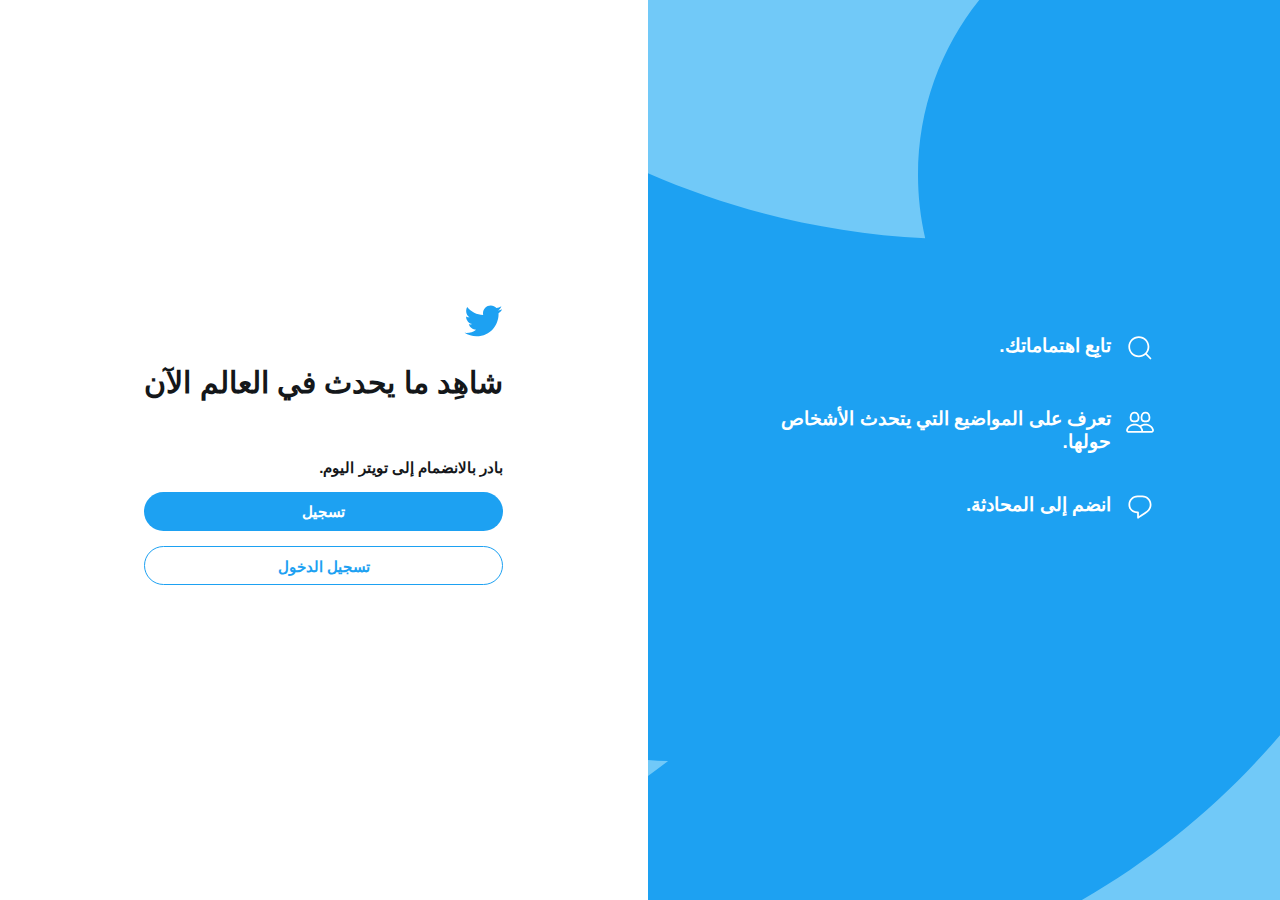
<file: register.html>
<!DOCTYPE html>
<html lang="en">
  <head>
    <meta charset="UTF-8" />
    <meta name="viewport" content="width=device-width, initial-scale=1.0" />
    <link rel="stylesheet" href="./src/css/landingpage.css" />
    <title>Document</title>
  </head>
  <body lang="ar">
    <main>
      <div class="container">
        <div class="main-section">
          <div class="left-section">
            <div class="container">
              <svg viewBox="0 0 24 24">
                <g>
                  <path
                    d="M23.643 4.937c-.835.37-1.732.62-2.675.733.962-.576 1.7-1.49 2.048-2.578-.9.534-1.897.922-2.958 1.13-.85-.904-2.06-1.47-3.4-1.47-2.572 0-4.658 2.086-4.658 4.66 0 .364.042.718.12 1.06-3.873-.195-7.304-2.05-9.602-4.868-.4.69-.63 1.49-.63 2.342 0 1.616.823 3.043 2.072 3.878-.764-.025-1.482-.234-2.11-.583v.06c0 2.257 1.605 4.14 3.737 4.568-.392.106-.803.162-1.227.162-.3 0-.593-.028-.877-.082.593 1.85 2.313 3.198 4.352 3.234-1.595 1.25-3.604 1.995-5.786 1.995-.376 0-.747-.022-1.112-.065 2.062 1.323 4.51 2.093 7.14 2.093 8.57 0 13.255-7.098 13.255-13.254 0-.2-.005-.402-.014-.602.91-.658 1.7-1.477 2.323-2.41z"
                  ></path>
                </g>
              </svg>
              <div class="content">
                <div class="content_box">
                  <div class="icon">
                    <svg viewBox="0 0 24 24">
                      <g>
                        <path
                          d="M21.53 20.47l-3.66-3.66C19.195 15.24 20 13.214 20 11c0-4.97-4.03-9-9-9s-9 4.03-9 9 4.03 9 9 9c2.215 0 4.24-.804 5.808-2.13l3.66 3.66c.147.146.34.22.53.22s.385-.073.53-.22c.295-.293.295-.767.002-1.06zM3.5 11c0-4.135 3.365-7.5 7.5-7.5s7.5 3.365 7.5 7.5-3.365 7.5-7.5 7.5-7.5-3.365-7.5-7.5z"
                        ></path>
                      </g>
                    </svg>
                  </div>
                  <div class="desc">تابِع اهتماماتك.</div>
                </div>
                <div class="content_box">
                  <div class="icon">
                    <svg viewBox="0 0 24 24">
                      <g>
                        <path
                          d="M16.695 13.037c1.185 0 2.51-.132 3.368-1.11.72-.823.952-2.08.715-3.847-.333-2.478-1.86-3.956-4.083-3.956-2.225 0-3.75 1.48-4.084 3.956-.236 1.766-.002 3.023.717 3.846.858.98 2.184 1.11 3.368 1.11zM14.098 8.28c.134-.992.648-2.656 2.598-2.656 1.948 0 2.463 1.664 2.597 2.655.174 1.293.054 2.187-.358 2.657-.367.42-1.036.6-2.238.6s-1.87-.18-2.24-.6c-.412-.47-.533-1.364-.36-2.658zm9.788 11.222c-.763-3.066-3.72-5.208-7.19-5.208-1.765 0-3.392.558-4.67 1.505-1.278-.948-2.905-1.506-4.67-1.506-3.47 0-6.428 2.142-7.19 5.208-.156.625-.025 1.265.356 1.754.37.473.94.744 1.567.744h19.87c.628 0 1.2-.27 1.57-.745.382-.49.512-1.13.356-1.753zm-1.537.83c-.09.11-.22.168-.39.168h-7.413c.078-.32.084-.66 0-.998-.25-1-.75-1.888-1.41-2.65.993-.665 2.223-1.058 3.558-1.058 2.78 0 5.14 1.674 5.735 4.07.044.174.014.344-.08.467zM7.354 20.5H2.09c-.17 0-.3-.057-.388-.168-.096-.123-.126-.294-.083-.47.596-2.395 2.954-4.068 5.735-4.068 2.78 0 5.14 1.674 5.735 4.07.043.174.014.344-.082.467-.088.113-.22.17-.388.17H7.355zm.001-7.463c1.185 0 2.51-.132 3.367-1.11.72-.823.953-2.08.716-3.847-.333-2.478-1.86-3.956-4.083-3.956-2.225 0-3.75 1.48-4.084 3.956-.236 1.766-.002 3.023.717 3.846.858.98 2.184 1.11 3.368 1.11zM4.758 8.28c.134-.992.648-2.656 2.598-2.656 1.948 0 2.463 1.664 2.597 2.655.174 1.293.053 2.187-.358 2.658-.368.42-1.037.6-2.238.6-1.202 0-1.87-.18-2.24-.6-.412-.47-.533-1.365-.36-2.66z"
                        ></path>
                      </g>
                    </svg>
                  </div>
                  <div class="desc">
                    تعرف على المواضيع التي يتحدث الأشخاص حولها.
                  </div>
                </div>
                <div class="content_box">
                  <div class="icon">
                    <svg
                      viewBox="0 0 24 24"
                      class="r-jwli3a r-4qtqp9 r-yyyyoo r-1q142lx r-1blvdjr r-1xvli5t r-dnmrzs r-bnwqim r-1plcrui r-lrvibr"
                    >
                      <g>
                        <path
                          d="M14.046 2.242l-4.148-.01h-.002c-4.374 0-7.8 3.427-7.8 7.802 0 4.098 3.186 7.206 7.465 7.37v3.828c0 .108.044.286.12.403.142.225.384.347.632.347.138 0 .277-.038.402-.118.264-.168 6.473-4.14 8.088-5.506 1.902-1.61 3.04-3.97 3.043-6.312v-.017c-.006-4.367-3.43-7.787-7.8-7.788zm3.787 12.972c-1.134.96-4.862 3.405-6.772 4.643V16.67c0-.414-.335-.75-.75-.75h-.396c-3.66 0-6.318-2.476-6.318-5.886 0-3.534 2.768-6.302 6.3-6.302l4.147.01h.002c3.532 0 6.3 2.766 6.302 6.296-.003 1.91-.942 3.844-2.514 5.176z"
                        ></path>
                      </g>
                    </svg>
                  </div>
                  <div class="desc">انضم إلى المحادثة.</div>
                </div>
              </div>
            </div>
          </div>
          <div class="right-section">
            <div class="container">
              <header class="header">
                <svg viewBox="0 0 24 24">
                  <g>
                    <path
                      d="M23.643 4.937c-.835.37-1.732.62-2.675.733.962-.576 1.7-1.49 2.048-2.578-.9.534-1.897.922-2.958 1.13-.85-.904-2.06-1.47-3.4-1.47-2.572 0-4.658 2.086-4.658 4.66 0 .364.042.718.12 1.06-3.873-.195-7.304-2.05-9.602-4.868-.4.69-.63 1.49-.63 2.342 0 1.616.823 3.043 2.072 3.878-.764-.025-1.482-.234-2.11-.583v.06c0 2.257 1.605 4.14 3.737 4.568-.392.106-.803.162-1.227.162-.3 0-.593-.028-.877-.082.593 1.85 2.313 3.198 4.352 3.234-1.595 1.25-3.604 1.995-5.786 1.995-.376 0-.747-.022-1.112-.065 2.062 1.323 4.51 2.093 7.14 2.093 8.57 0 13.255-7.098 13.255-13.254 0-.2-.005-.402-.014-.602.91-.658 1.7-1.477 2.323-2.41z"
                    ></path>
                  </g>
                </svg>
                <div class="header_desc">
                  <h1>شاهِد ما يحدث في العالم الآن</h1>
                  <h2>بادر بالانضمام إلى تويتر اليوم.</h2>
                </div>
              </header>
              <div class="body">
                <a href="" class="signup">
                  <div class="button_link">
                    <span>تسجيل</span>
                  </div>
                </a>
                <a href="" class="signin">
                  <div class="button_link">
                    <span>تسجيل الدخول</span>
                  </div>
                </a>
              </div>
            </div>
          </div>
        </div>
        <div class="footer"></div>
      </div>
    </main>
  </body>
</html>
</file>
<file: src/css/landingpage.css>
body {
  direction: rtl;
  margin: 0px;
  padding: 0px;
  height: 100vh;
  display: flex;
  justify-content: center;
  align-items: flex-start;
}

div {
  box-sizing: border-box;
}

main {
  display: flex;
  justify-content: center;
  align-items: flex-start;
  width: 100vw;
  height: 100%;
}

main > .container {
  width: 100%;
  height: 100%;
}

main .container .main-section {
  display: flex;
  flex-direction: row;
  justify-content: center;
  align-items: flex-start;
  width: inherit;
  height: 100%;
}

main .container .main-section .left-section {
  display: flex;
  flex-direction: column;
  justify-content: center;
  align-items: flex-start;
  width: 100%;
  height: 100%;
}

main .container .main-section .right-section {
  position: relative;
  display: flex;
  flex-direction: column;
  justify-content: center;
  align-items: center;
  width: 100%;
  height: 100%;
  padding: 15px;
}

main .container .main-section .left-section .container {
  position: relative;
  height: 100%;
  background-color: rgb(113, 201, 248);
  display: flex;
  justify-content: center;
  align-items: center;
  padding: 15px;
  overflow: hidden;
  width: 100%;
}

main .container .main-section .left-section .container > svg {
  position: absolute;
  top: -30vh;
  left: -50vh;
  height: 160vh;
  fill: rgba(29, 161, 242, 1);
  vertical-align: text-bottom;
  display: inline-block;
  overflow: hidden;
}

main .container .main-section .left-section .container .content {
  position: relative;
  display: flex;
  flex-direction: column;
  justify-content: flex-start;
  width: 380px;
  padding: 15px 0;
}

main .container .main-section .left-section .container .content .content_box {
  display: flex;
  flex-direction: row;
  justify-content: flex-start;
  align-items: flex-start;
  color: white;
  font-weight: bolder;
  font-family: Tahoma, Arial, sans-serif;
  font-size: 19px;
  margin-bottom: 40px;
}

main
  .container
  .main-section
  .left-section
  .container
  .content
  .content_box
  .icon {
  width: 28px;
}

main
  .container
  .main-section
  .left-section
  .container
  .content
  .content_box
  .icon
  svg {
  width: 28px;
  fill: white;
}

main
  .container
  .main-section
  .left-section
  .container
  .content
  .content_box
  .desc {
  color: white;
  line-height: 30px;
  margin-right: 15px;
  font: inherit;
}

.right-section .container {
  display: flex;
  flex-direction: column;
  justify-content: center;
  align-items: flex-start;
  font-family: Tahoma, Arial, sans-serif;
}

.right-section .header svg {
  fill: rgba(29, 161, 242, 1);
  height: 40px;
  width: 40px;
}

.right-section .header .header_desc {
  margin-top: 20px;
  font-size: 30px;
  color: rgb(20, 23, 26);
  font-weight: bold;
  font-family: inherit;
}

.right-section .header .header_desc h1 {
  margin: 0px;
  font: inherit;
  color: inherit;
}

.right-section .header .header_desc h2 {
  margin: 0px;
  font: inherit;
  font-size: 15px;
  color: inherit;
  margin-top: 59px;
  margin-bottom: 15px;
}

.right-section .body {
  display: flex;
  flex-direction: column;
  justify-content: flex-start;
  align-items: center;
  width: 100%;
}

.right-section .body a {
  background-color: rgb(29, 161, 242);
  text-decoration: none;
  display: block;
  width: 100%;
  height: 39px;
  margin-bottom: 15px;
  border-radius: 30px;
  box-sizing: border-box;
  outline-style: none;
}

.right-section .body a.signin {
  background-color: rgb(255, 255, 255);
  border: 1px solid rgb(29, 161, 242);
  min-height: 39px;
}

.right-section .body a.signin:hover {
  background-color: rgba(29, 161, 242, 0.1);
  transition: background-color 0.2s;
}

.right-section .body a.signup:hover {
  background-color: rgb(26, 149, 218);
  transition: background-color 0.2s;
}

.right-section .body .button_link {
  width: 100%;
  height: 39px;
  border-radius: 30px;
  display: flex;
  justify-content: center;
  align-items: center;
  font-family: Tahoma, Arial, sans-serif;
  color: rgb(255, 255, 255);
  line-height: 1;
  font-size: 15px;
  font-weight: bold;
}

.right-section .body .signup .button_link span {
  color: inherit;
  line-height: 1;
  font: inherit;
}

.right-section .body .signin .button_link span {
  color: rgb(29, 161, 242);
  line-height: 1;
  font: inherit;
}
</file>
